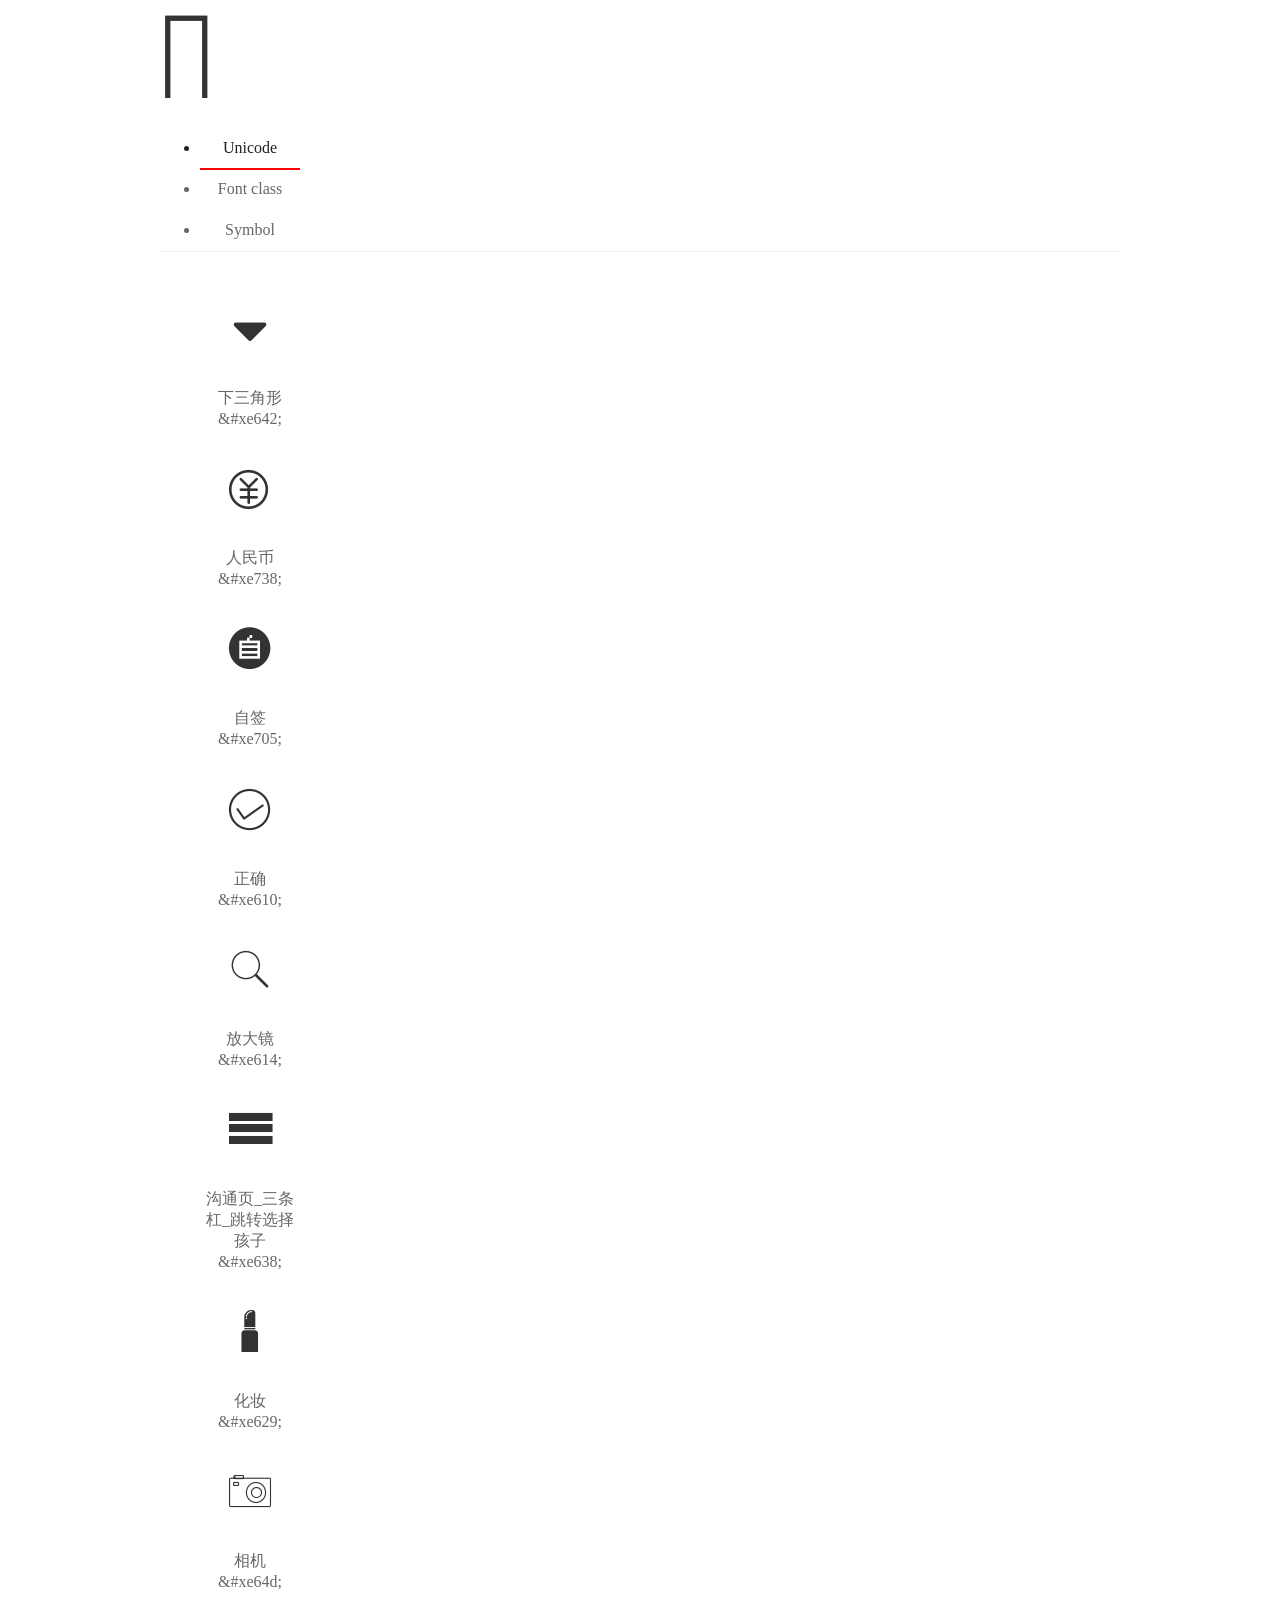
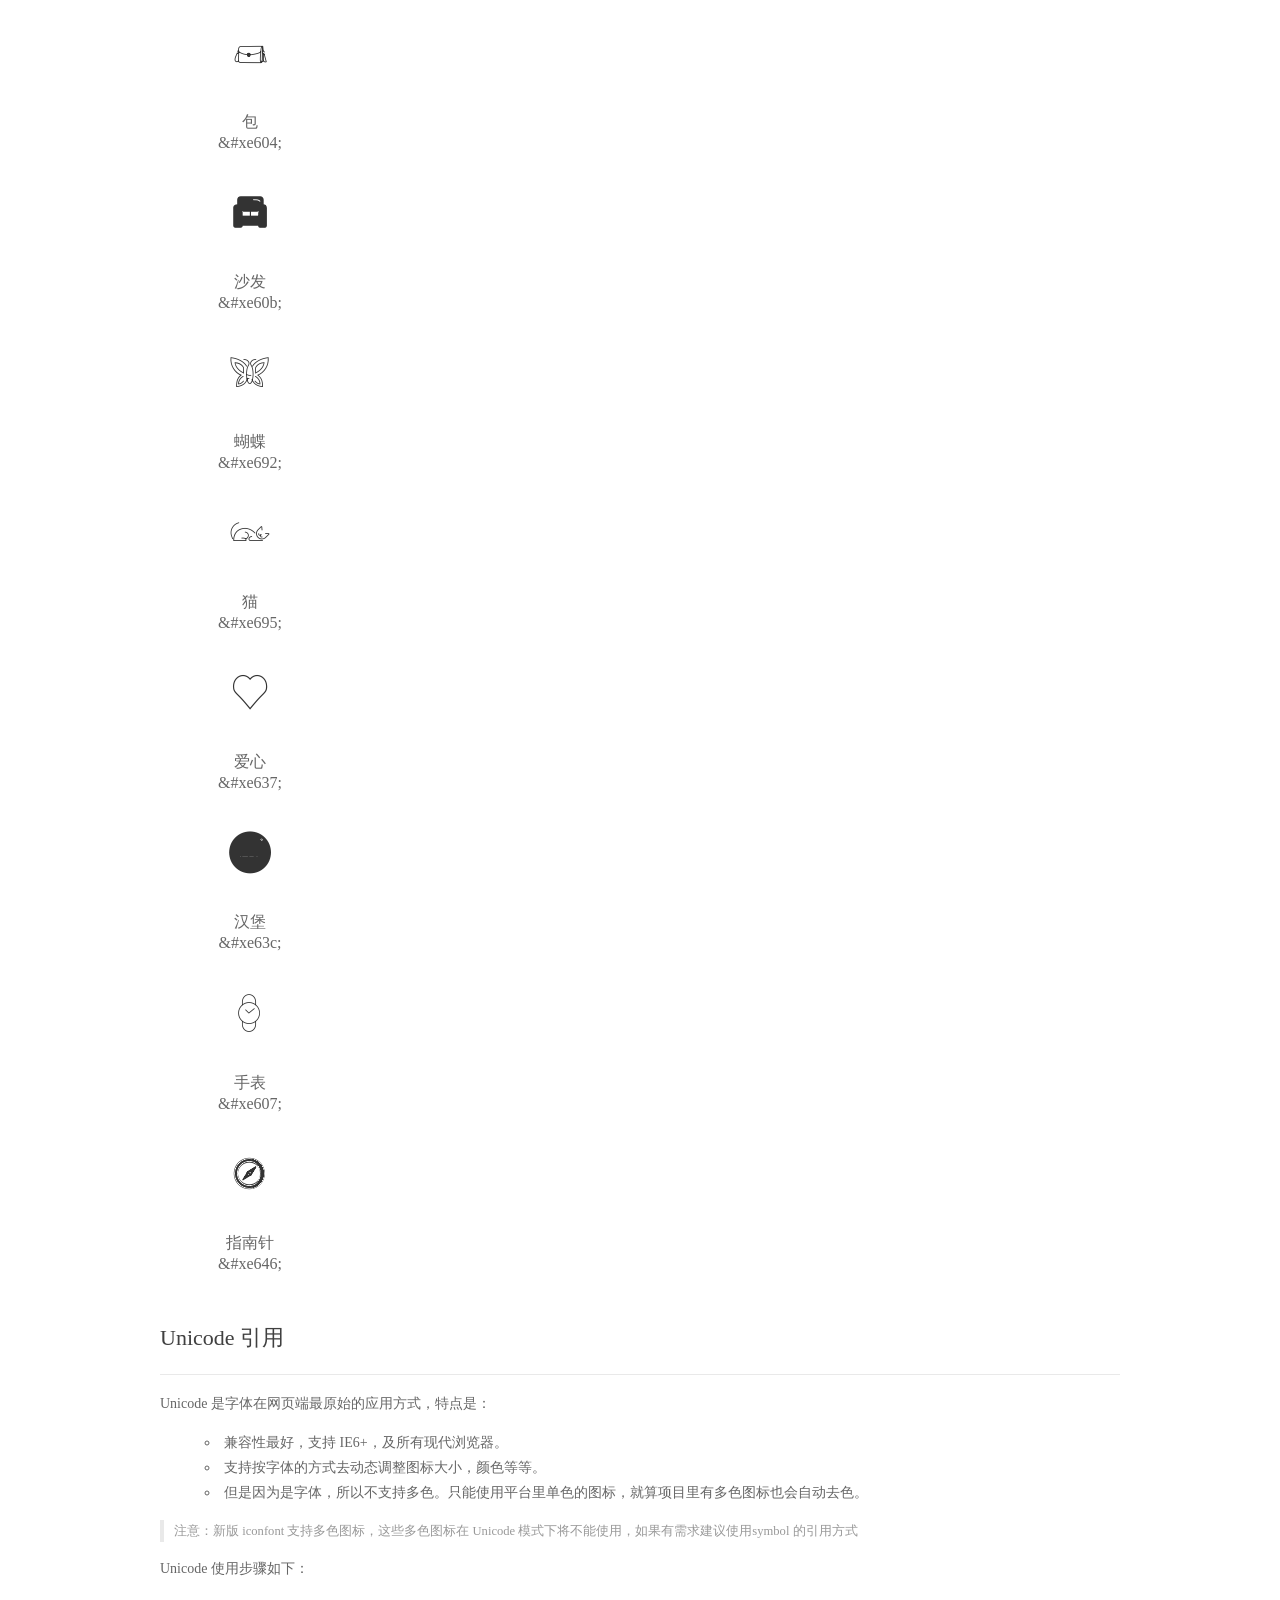
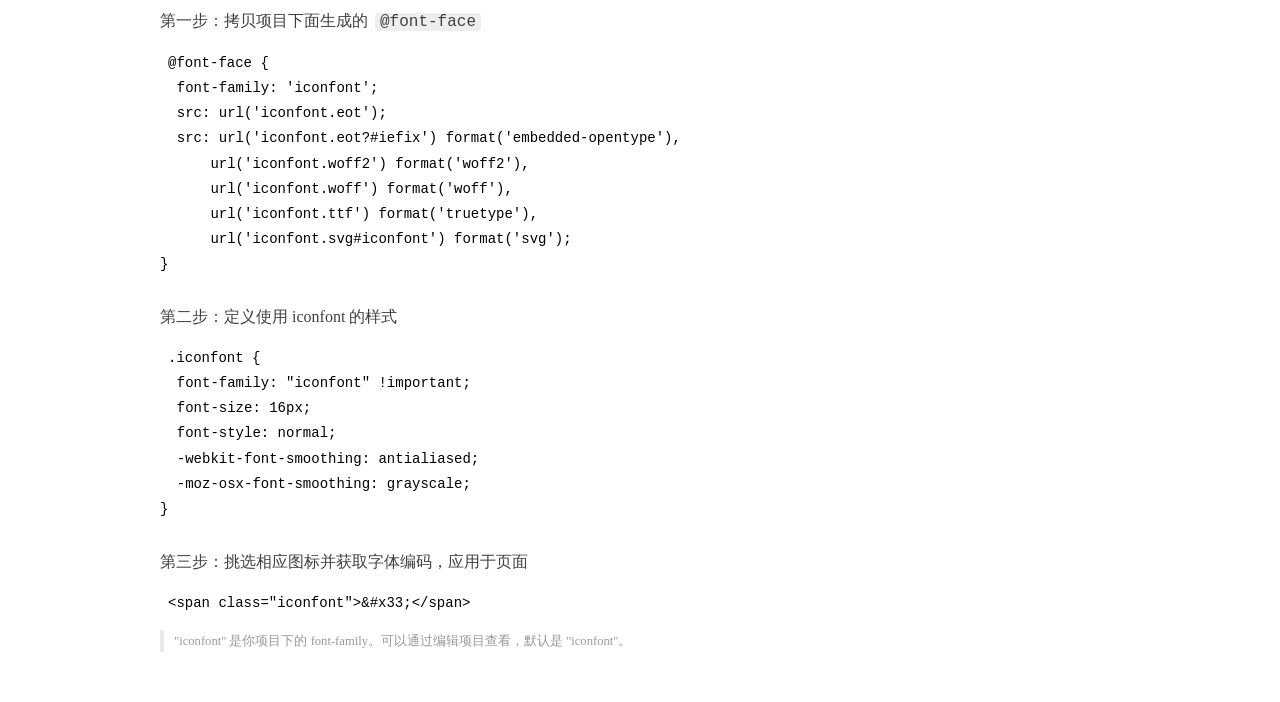
<file: src/fonts/font_r8h1s0girkn/demo_index.html>
<!DOCTYPE html>
<html>
<head>
  <meta charset="utf-8"/>
  <title>IconFont Demo</title>
  <link rel="shortcut icon" href="https://img.alicdn.com/tps/i4/TB1_oz6GVXXXXaFXpXXJDFnIXXX-64-64.ico" type="image/x-icon"/>
  <link rel="stylesheet" href="https://g.alicdn.com/thx/cube/1.3.2/cube.min.css">
  <link rel="stylesheet" href="demo.css">
  <link rel="stylesheet" href="iconfont.css">
  <script src="iconfont.js"></script>
  <!-- jQuery -->
  <script src="https://a1.alicdn.com/oss/uploads/2018/12/26/7bfddb60-08e8-11e9-9b04-53e73bb6408b.js"></script>
  <!-- 代码高亮 -->
  <script src="https://a1.alicdn.com/oss/uploads/2018/12/26/a3f714d0-08e6-11e9-8a15-ebf944d7534c.js"></script>
</head>
<body>
  <div class="main">
    <h1 class="logo"><a href="https://www.iconfont.cn/" title="iconfont 首页" target="_blank">&#xe86b;</a></h1>
    <div class="nav-tabs">
      <ul id="tabs" class="dib-box">
        <li class="dib active"><span>Unicode</span></li>
        <li class="dib"><span>Font class</span></li>
        <li class="dib"><span>Symbol</span></li>
      </ul>
      
    </div>
    <div class="tab-container">
      <div class="content unicode" style="display: block;">
          <ul class="icon_lists dib-box">
          
            <li class="dib">
              <span class="icon iconfont">&#xe642;</span>
                <div class="name">下三角形</div>
                <div class="code-name">&amp;#xe642;</div>
              </li>
          
            <li class="dib">
              <span class="icon iconfont">&#xe738;</span>
                <div class="name">人民币</div>
                <div class="code-name">&amp;#xe738;</div>
              </li>
          
            <li class="dib">
              <span class="icon iconfont">&#xe705;</span>
                <div class="name">自签</div>
                <div class="code-name">&amp;#xe705;</div>
              </li>
          
            <li class="dib">
              <span class="icon iconfont">&#xe610;</span>
                <div class="name">正确</div>
                <div class="code-name">&amp;#xe610;</div>
              </li>
          
            <li class="dib">
              <span class="icon iconfont">&#xe614;</span>
                <div class="name">放大镜</div>
                <div class="code-name">&amp;#xe614;</div>
              </li>
          
            <li class="dib">
              <span class="icon iconfont">&#xe638;</span>
                <div class="name">沟通页_三条杠_跳转选择孩子</div>
                <div class="code-name">&amp;#xe638;</div>
              </li>
          
            <li class="dib">
              <span class="icon iconfont">&#xe629;</span>
                <div class="name">化妆</div>
                <div class="code-name">&amp;#xe629;</div>
              </li>
          
            <li class="dib">
              <span class="icon iconfont">&#xe64d;</span>
                <div class="name">相机</div>
                <div class="code-name">&amp;#xe64d;</div>
              </li>
          
            <li class="dib">
              <span class="icon iconfont">&#xe604;</span>
                <div class="name">包</div>
                <div class="code-name">&amp;#xe604;</div>
              </li>
          
            <li class="dib">
              <span class="icon iconfont">&#xe60b;</span>
                <div class="name">沙发</div>
                <div class="code-name">&amp;#xe60b;</div>
              </li>
          
            <li class="dib">
              <span class="icon iconfont">&#xe692;</span>
                <div class="name">蝴蝶</div>
                <div class="code-name">&amp;#xe692;</div>
              </li>
          
            <li class="dib">
              <span class="icon iconfont">&#xe695;</span>
                <div class="name">猫</div>
                <div class="code-name">&amp;#xe695;</div>
              </li>
          
            <li class="dib">
              <span class="icon iconfont">&#xe637;</span>
                <div class="name">爱心</div>
                <div class="code-name">&amp;#xe637;</div>
              </li>
          
            <li class="dib">
              <span class="icon iconfont">&#xe63c;</span>
                <div class="name">汉堡</div>
                <div class="code-name">&amp;#xe63c;</div>
              </li>
          
            <li class="dib">
              <span class="icon iconfont">&#xe607;</span>
                <div class="name">手表</div>
                <div class="code-name">&amp;#xe607;</div>
              </li>
          
            <li class="dib">
              <span class="icon iconfont">&#xe646;</span>
                <div class="name">指南针</div>
                <div class="code-name">&amp;#xe646;</div>
              </li>
          
          </ul>
          <div class="article markdown">
          <h2 id="unicode-">Unicode 引用</h2>
          <hr>

          <p>Unicode 是字体在网页端最原始的应用方式，特点是：</p>
          <ul>
            <li>兼容性最好，支持 IE6+，及所有现代浏览器。</li>
            <li>支持按字体的方式去动态调整图标大小，颜色等等。</li>
            <li>但是因为是字体，所以不支持多色。只能使用平台里单色的图标，就算项目里有多色图标也会自动去色。</li>
          </ul>
          <blockquote>
            <p>注意：新版 iconfont 支持多色图标，这些多色图标在 Unicode 模式下将不能使用，如果有需求建议使用symbol 的引用方式</p>
          </blockquote>
          <p>Unicode 使用步骤如下：</p>
          <h3 id="-font-face">第一步：拷贝项目下面生成的 <code>@font-face</code></h3>
<pre><code class="language-css"
>@font-face {
  font-family: 'iconfont';
  src: url('iconfont.eot');
  src: url('iconfont.eot?#iefix') format('embedded-opentype'),
      url('iconfont.woff2') format('woff2'),
      url('iconfont.woff') format('woff'),
      url('iconfont.ttf') format('truetype'),
      url('iconfont.svg#iconfont') format('svg');
}
</code></pre>
          <h3 id="-iconfont-">第二步：定义使用 iconfont 的样式</h3>
<pre><code class="language-css"
>.iconfont {
  font-family: "iconfont" !important;
  font-size: 16px;
  font-style: normal;
  -webkit-font-smoothing: antialiased;
  -moz-osx-font-smoothing: grayscale;
}
</code></pre>
          <h3 id="-">第三步：挑选相应图标并获取字体编码，应用于页面</h3>
<pre>
<code class="language-html"
>&lt;span class="iconfont"&gt;&amp;#x33;&lt;/span&gt;
</code></pre>
          <blockquote>
            <p>"iconfont" 是你项目下的 font-family。可以通过编辑项目查看，默认是 "iconfont"。</p>
          </blockquote>
          </div>
      </div>
      <div class="content font-class">
        <ul class="icon_lists dib-box">
          
          <li class="dib">
            <span class="icon iconfont icon-xiasanjiaoxing"></span>
            <div class="name">
              下三角形
            </div>
            <div class="code-name">.icon-xiasanjiaoxing
            </div>
          </li>
          
          <li class="dib">
            <span class="icon iconfont icon-renminbi"></span>
            <div class="name">
              人民币
            </div>
            <div class="code-name">.icon-renminbi
            </div>
          </li>
          
          <li class="dib">
            <span class="icon iconfont icon-ziqian"></span>
            <div class="name">
              自签
            </div>
            <div class="code-name">.icon-ziqian
            </div>
          </li>
          
          <li class="dib">
            <span class="icon iconfont icon-zhengque"></span>
            <div class="name">
              正确
            </div>
            <div class="code-name">.icon-zhengque
            </div>
          </li>
          
          <li class="dib">
            <span class="icon iconfont icon-fangdajing"></span>
            <div class="name">
              放大镜
            </div>
            <div class="code-name">.icon-fangdajing
            </div>
          </li>
          
          <li class="dib">
            <span class="icon iconfont icon-goutongye_santiaogang_tiaozhuanxuanzehaizi"></span>
            <div class="name">
              沟通页_三条杠_跳转选择孩子
            </div>
            <div class="code-name">.icon-goutongye_santiaogang_tiaozhuanxuanzehaizi
            </div>
          </li>
          
          <li class="dib">
            <span class="icon iconfont icon-ziyuan"></span>
            <div class="name">
              化妆
            </div>
            <div class="code-name">.icon-ziyuan
            </div>
          </li>
          
          <li class="dib">
            <span class="icon iconfont icon-xiangji"></span>
            <div class="name">
              相机
            </div>
            <div class="code-name">.icon-xiangji
            </div>
          </li>
          
          <li class="dib">
            <span class="icon iconfont icon-icon-"></span>
            <div class="name">
              包
            </div>
            <div class="code-name">.icon-icon-
            </div>
          </li>
          
          <li class="dib">
            <span class="icon iconfont icon-shafa"></span>
            <div class="name">
              沙发
            </div>
            <div class="code-name">.icon-shafa
            </div>
          </li>
          
          <li class="dib">
            <span class="icon iconfont icon-hudie"></span>
            <div class="name">
              蝴蝶
            </div>
            <div class="code-name">.icon-hudie
            </div>
          </li>
          
          <li class="dib">
            <span class="icon iconfont icon-mao"></span>
            <div class="name">
              猫
            </div>
            <div class="code-name">.icon-mao
            </div>
          </li>
          
          <li class="dib">
            <span class="icon iconfont icon-aixin"></span>
            <div class="name">
              爱心
            </div>
            <div class="code-name">.icon-aixin
            </div>
          </li>
          
          <li class="dib">
            <span class="icon iconfont icon-hanbao"></span>
            <div class="name">
              汉堡
            </div>
            <div class="code-name">.icon-hanbao
            </div>
          </li>
          
          <li class="dib">
            <span class="icon iconfont icon-shoubiao"></span>
            <div class="name">
              手表
            </div>
            <div class="code-name">.icon-shoubiao
            </div>
          </li>
          
          <li class="dib">
            <span class="icon iconfont icon-zhinanzhen"></span>
            <div class="name">
              指南针
            </div>
            <div class="code-name">.icon-zhinanzhen
            </div>
          </li>
          
        </ul>
        <div class="article markdown">
        <h2 id="font-class-">font-class 引用</h2>
        <hr>

        <p>font-class 是 Unicode 使用方式的一种变种，主要是解决 Unicode 书写不直观，语意不明确的问题。</p>
        <p>与 Unicode 使用方式相比，具有如下特点：</p>
        <ul>
          <li>兼容性良好，支持 IE8+，及所有现代浏览器。</li>
          <li>相比于 Unicode 语意明确，书写更直观。可以很容易分辨这个 icon 是什么。</li>
          <li>因为使用 class 来定义图标，所以当要替换图标时，只需要修改 class 里面的 Unicode 引用。</li>
          <li>不过因为本质上还是使用的字体，所以多色图标还是不支持的。</li>
        </ul>
        <p>使用步骤如下：</p>
        <h3 id="-fontclass-">第一步：引入项目下面生成的 fontclass 代码：</h3>
<pre><code class="language-html">&lt;link rel="stylesheet" href="./iconfont.css"&gt;
</code></pre>
        <h3 id="-">第二步：挑选相应图标并获取类名，应用于页面：</h3>
<pre><code class="language-html">&lt;span class="iconfont icon-xxx"&gt;&lt;/span&gt;
</code></pre>
        <blockquote>
          <p>"
            iconfont" 是你项目下的 font-family。可以通过编辑项目查看，默认是 "iconfont"。</p>
        </blockquote>
      </div>
      </div>
      <div class="content symbol">
          <ul class="icon_lists dib-box">
          
            <li class="dib">
                <svg class="icon svg-icon" aria-hidden="true">
                  <use xlink:href="#icon-xiasanjiaoxing"></use>
                </svg>
                <div class="name">下三角形</div>
                <div class="code-name">#icon-xiasanjiaoxing</div>
            </li>
          
            <li class="dib">
                <svg class="icon svg-icon" aria-hidden="true">
                  <use xlink:href="#icon-renminbi"></use>
                </svg>
                <div class="name">人民币</div>
                <div class="code-name">#icon-renminbi</div>
            </li>
          
            <li class="dib">
                <svg class="icon svg-icon" aria-hidden="true">
                  <use xlink:href="#icon-ziqian"></use>
                </svg>
                <div class="name">自签</div>
                <div class="code-name">#icon-ziqian</div>
            </li>
          
            <li class="dib">
                <svg class="icon svg-icon" aria-hidden="true">
                  <use xlink:href="#icon-zhengque"></use>
                </svg>
                <div class="name">正确</div>
                <div class="code-name">#icon-zhengque</div>
            </li>
          
            <li class="dib">
                <svg class="icon svg-icon" aria-hidden="true">
                  <use xlink:href="#icon-fangdajing"></use>
                </svg>
                <div class="name">放大镜</div>
                <div class="code-name">#icon-fangdajing</div>
            </li>
          
            <li class="dib">
                <svg class="icon svg-icon" aria-hidden="true">
                  <use xlink:href="#icon-goutongye_santiaogang_tiaozhuanxuanzehaizi"></use>
                </svg>
                <div class="name">沟通页_三条杠_跳转选择孩子</div>
                <div class="code-name">#icon-goutongye_santiaogang_tiaozhuanxuanzehaizi</div>
            </li>
          
            <li class="dib">
                <svg class="icon svg-icon" aria-hidden="true">
                  <use xlink:href="#icon-ziyuan"></use>
                </svg>
                <div class="name">化妆</div>
                <div class="code-name">#icon-ziyuan</div>
            </li>
          
            <li class="dib">
                <svg class="icon svg-icon" aria-hidden="true">
                  <use xlink:href="#icon-xiangji"></use>
                </svg>
                <div class="name">相机</div>
                <div class="code-name">#icon-xiangji</div>
            </li>
          
            <li class="dib">
                <svg class="icon svg-icon" aria-hidden="true">
                  <use xlink:href="#icon-icon-"></use>
                </svg>
                <div class="name">包</div>
                <div class="code-name">#icon-icon-</div>
            </li>
          
            <li class="dib">
                <svg class="icon svg-icon" aria-hidden="true">
                  <use xlink:href="#icon-shafa"></use>
                </svg>
                <div class="name">沙发</div>
                <div class="code-name">#icon-shafa</div>
            </li>
          
            <li class="dib">
                <svg class="icon svg-icon" aria-hidden="true">
                  <use xlink:href="#icon-hudie"></use>
                </svg>
                <div class="name">蝴蝶</div>
                <div class="code-name">#icon-hudie</div>
            </li>
          
            <li class="dib">
                <svg class="icon svg-icon" aria-hidden="true">
                  <use xlink:href="#icon-mao"></use>
                </svg>
                <div class="name">猫</div>
                <div class="code-name">#icon-mao</div>
            </li>
          
            <li class="dib">
                <svg class="icon svg-icon" aria-hidden="true">
                  <use xlink:href="#icon-aixin"></use>
                </svg>
                <div class="name">爱心</div>
                <div class="code-name">#icon-aixin</div>
            </li>
          
            <li class="dib">
                <svg class="icon svg-icon" aria-hidden="true">
                  <use xlink:href="#icon-hanbao"></use>
                </svg>
                <div class="name">汉堡</div>
                <div class="code-name">#icon-hanbao</div>
            </li>
          
            <li class="dib">
                <svg class="icon svg-icon" aria-hidden="true">
                  <use xlink:href="#icon-shoubiao"></use>
                </svg>
                <div class="name">手表</div>
                <div class="code-name">#icon-shoubiao</div>
            </li>
          
            <li class="dib">
                <svg class="icon svg-icon" aria-hidden="true">
                  <use xlink:href="#icon-zhinanzhen"></use>
                </svg>
                <div class="name">指南针</div>
                <div class="code-name">#icon-zhinanzhen</div>
            </li>
          
          </ul>
          <div class="article markdown">
          <h2 id="symbol-">Symbol 引用</h2>
          <hr>

          <p>这是一种全新的使用方式，应该说这才是未来的主流，也是平台目前推荐的用法。相关介绍可以参考这篇<a href="">文章</a>
            这种用法其实是做了一个 SVG 的集合，与另外两种相比具有如下特点：</p>
          <ul>
            <li>支持多色图标了，不再受单色限制。</li>
            <li>通过一些技巧，支持像字体那样，通过 <code>font-size</code>, <code>color</code> 来调整样式。</li>
            <li>兼容性较差，支持 IE9+，及现代浏览器。</li>
            <li>浏览器渲染 SVG 的性能一般，还不如 png。</li>
          </ul>
          <p>使用步骤如下：</p>
          <h3 id="-symbol-">第一步：引入项目下面生成的 symbol 代码：</h3>
<pre><code class="language-html">&lt;script src="./iconfont.js"&gt;&lt;/script&gt;
</code></pre>
          <h3 id="-css-">第二步：加入通用 CSS 代码（引入一次就行）：</h3>
<pre><code class="language-html">&lt;style&gt;
.icon {
  width: 1em;
  height: 1em;
  vertical-align: -0.15em;
  fill: currentColor;
  overflow: hidden;
}
&lt;/style&gt;
</code></pre>
          <h3 id="-">第三步：挑选相应图标并获取类名，应用于页面：</h3>
<pre><code class="language-html">&lt;svg class="icon" aria-hidden="true"&gt;
  &lt;use xlink:href="#icon-xxx"&gt;&lt;/use&gt;
&lt;/svg&gt;
</code></pre>
          </div>
      </div>

    </div>
  </div>
  <script>
  $(document).ready(function () {
      $('.tab-container .content:first').show()

      $('#tabs li').click(function (e) {
        var tabContent = $('.tab-container .content')
        var index = $(this).index()

        if ($(this).hasClass('active')) {
          return
        } else {
          $('#tabs li').removeClass('active')
          $(this).addClass('active')

          tabContent.hide().eq(index).fadeIn()
        }
      })
    })
  </script>
</body>
</html>
</file>
<file: src/fonts/font_r8h1s0girkn/demo.css>
/* Logo 字体 */
@font-face {
  font-family: "iconfont logo";
  src: url('https://at.alicdn.com/t/font_985780_km7mi63cihi.eot?t=1545807318834');
  src: url('https://at.alicdn.com/t/font_985780_km7mi63cihi.eot?t=1545807318834#iefix') format('embedded-opentype'),
    url('https://at.alicdn.com/t/font_985780_km7mi63cihi.woff?t=1545807318834') format('woff'),
    url('https://at.alicdn.com/t/font_985780_km7mi63cihi.ttf?t=1545807318834') format('truetype'),
    url('https://at.alicdn.com/t/font_985780_km7mi63cihi.svg?t=1545807318834#iconfont') format('svg');
}

.logo {
  font-family: "iconfont logo";
  font-size: 160px;
  font-style: normal;
  -webkit-font-smoothing: antialiased;
  -moz-osx-font-smoothing: grayscale;
}

/* tabs */
.nav-tabs {
  position: relative;
}

.nav-tabs .nav-more {
  position: absolute;
  right: 0;
  bottom: 0;
  height: 42px;
  line-height: 42px;
  color: #666;
}

#tabs {
  border-bottom: 1px solid #eee;
}

#tabs li {
  cursor: pointer;
  width: 100px;
  height: 40px;
  line-height: 40px;
  text-align: center;
  font-size: 16px;
  border-bottom: 2px solid transparent;
  position: relative;
  z-index: 1;
  margin-bottom: -1px;
  color: #666;
}


#tabs .active {
  border-bottom-color: #f00;
  color: #222;
}

.tab-container .content {
  display: none;
}

/* 页面布局 */
.main {
  padding: 30px 100px;
  width: 960px;
  margin: 0 auto;
}

.main .logo {
  color: #333;
  text-align: left;
  margin-bottom: 30px;
  line-height: 1;
  height: 110px;
  margin-top: -50px;
  overflow: hidden;
  *zoom: 1;
}

.main .logo a {
  font-size: 160px;
  color: #333;
}

.helps {
  margin-top: 40px;
}

.helps pre {
  padding: 20px;
  margin: 10px 0;
  border: solid 1px #e7e1cd;
  background-color: #fffdef;
  overflow: auto;
}

.icon_lists {
  width: 100% !important;
  overflow: hidden;
  *zoom: 1;
}

.icon_lists li {
  width: 100px;
  margin-bottom: 10px;
  margin-right: 20px;
  text-align: center;
  list-style: none !important;
  cursor: default;
}

.icon_lists li .code-name {
  line-height: 1.2;
}

.icon_lists .icon {
  display: block;
  height: 100px;
  line-height: 100px;
  font-size: 42px;
  margin: 10px auto;
  color: #333;
  -webkit-transition: font-size 0.25s linear, width 0.25s linear;
  -moz-transition: font-size 0.25s linear, width 0.25s linear;
  transition: font-size 0.25s linear, width 0.25s linear;
}

.icon_lists .icon:hover {
  font-size: 100px;
}

.icon_lists .svg-icon {
  /* 通过设置 font-size 来改变图标大小 */
  width: 1em;
  /* 图标和文字相邻时，垂直对齐 */
  vertical-align: -0.15em;
  /* 通过设置 color 来改变 SVG 的颜色/fill */
  fill: currentColor;
  /* path 和 stroke 溢出 viewBox 部分在 IE 下会显示
      normalize.css 中也包含这行 */
  overflow: hidden;
}

.icon_lists li .name,
.icon_lists li .code-name {
  color: #666;
}

/* markdown 样式 */
.markdown {
  color: #666;
  font-size: 14px;
  line-height: 1.8;
}

.highlight {
  line-height: 1.5;
}

.markdown img {
  vertical-align: middle;
  max-width: 100%;
}

.markdown h1 {
  color: #404040;
  font-weight: 500;
  line-height: 40px;
  margin-bottom: 24px;
}

.markdown h2,
.markdown h3,
.markdown h4,
.markdown h5,
.markdown h6 {
  color: #404040;
  margin: 1.6em 0 0.6em 0;
  font-weight: 500;
  clear: both;
}

.markdown h1 {
  font-size: 28px;
}

.markdown h2 {
  font-size: 22px;
}

.markdown h3 {
  font-size: 16px;
}

.markdown h4 {
  font-size: 14px;
}

.markdown h5 {
  font-size: 12px;
}

.markdown h6 {
  font-size: 12px;
}

.markdown hr {
  height: 1px;
  border: 0;
  background: #e9e9e9;
  margin: 16px 0;
  clear: both;
}

.markdown p {
  margin: 1em 0;
}

.markdown>p,
.markdown>blockquote,
.markdown>.highlight,
.markdown>ol,
.markdown>ul {
  width: 80%;
}

.markdown ul>li {
  list-style: circle;
}

.markdown>ul li,
.markdown blockquote ul>li {
  margin-left: 20px;
  padding-left: 4px;
}

.markdown>ul li p,
.markdown>ol li p {
  margin: 0.6em 0;
}

.markdown ol>li {
  list-style: decimal;
}

.markdown>ol li,
.markdown blockquote ol>li {
  margin-left: 20px;
  padding-left: 4px;
}

.markdown code {
  margin: 0 3px;
  padding: 0 5px;
  background: #eee;
  border-radius: 3px;
}

.markdown strong,
.markdown b {
  font-weight: 600;
}

.markdown>table {
  border-collapse: collapse;
  border-spacing: 0px;
  empty-cells: show;
  border: 1px solid #e9e9e9;
  width: 95%;
  margin-bottom: 24px;
}

.markdown>table th {
  white-space: nowrap;
  color: #333;
  font-weight: 600;
}

.markdown>table th,
.markdown>table td {
  border: 1px solid #e9e9e9;
  padding: 8px 16px;
  text-align: left;
}

.markdown>table th {
  background: #F7F7F7;
}

.markdown blockquote {
  font-size: 90%;
  color: #999;
  border-left: 4px solid #e9e9e9;
  padding-left: 0.8em;
  margin: 1em 0;
}

.markdown blockquote p {
  margin: 0;
}

.markdown .anchor {
  opacity: 0;
  transition: opacity 0.3s ease;
  margin-left: 8px;
}

.markdown .waiting {
  color: #ccc;
}

.markdown h1:hover .anchor,
.markdown h2:hover .anchor,
.markdown h3:hover .anchor,
.markdown h4:hover .anchor,
.markdown h5:hover .anchor,
.markdown h6:hover .anchor {
  opacity: 1;
  display: inline-block;
}

.markdown>br,
.markdown>p>br {
  clear: both;
}


.hljs {
  display: block;
  background: white;
  padding: 0.5em;
  color: #333333;
  overflow-x: auto;
}

.hljs-comment,
.hljs-meta {
  color: #969896;
}

.hljs-string,
.hljs-variable,
.hljs-template-variable,
.hljs-strong,
.hljs-emphasis,
.hljs-quote {
  color: #df5000;
}

.hljs-keyword,
.hljs-selector-tag,
.hljs-type {
  color: #a71d5d;
}

.hljs-literal,
.hljs-symbol,
.hljs-bullet,
.hljs-attribute {
  color: #0086b3;
}

.hljs-section,
.hljs-name {
  color: #63a35c;
}

.hljs-tag {
  color: #333333;
}

.hljs-title,
.hljs-attr,
.hljs-selector-id,
.hljs-selector-class,
.hljs-selector-attr,
.hljs-selector-pseudo {
  color: #795da3;
}

.hljs-addition {
  color: #55a532;
  background-color: #eaffea;
}

.hljs-deletion {
  color: #bd2c00;
  background-color: #ffecec;
}

.hljs-link {
  text-decoration: underline;
}

/* 代码高亮 */
/* PrismJS 1.15.0
https://prismjs.com/download.html#themes=prism&languages=markup+css+clike+javascript */
/**
 * prism.js default theme for JavaScript, CSS and HTML
 * Based on dabblet (http://dabblet.com)
 * @author Lea Verou
 */
code[class*="language-"],
pre[class*="language-"] {
  color: black;
  background: none;
  text-shadow: 0 1px white;
  font-family: Consolas, Monaco, 'Andale Mono', 'Ubuntu Mono', monospace;
  text-align: left;
  white-space: pre;
  word-spacing: normal;
  word-break: normal;
  word-wrap: normal;
  line-height: 1.5;

  -moz-tab-size: 4;
  -o-tab-size: 4;
  tab-size: 4;

  -webkit-hyphens: none;
  -moz-hyphens: none;
  -ms-hyphens: none;
  hyphens: none;
}

pre[class*="language-"]::-moz-selection,
pre[class*="language-"] ::-moz-selection,
code[class*="language-"]::-moz-selection,
code[class*="language-"] ::-moz-selection {
  text-shadow: none;
  background: #b3d4fc;
}

pre[class*="language-"]::selection,
pre[class*="language-"] ::selection,
code[class*="language-"]::selection,
code[class*="language-"] ::selection {
  text-shadow: none;
  background: #b3d4fc;
}

@media print {

  code[class*="language-"],
  pre[class*="language-"] {
    text-shadow: none;
  }
}

/* Code blocks */
pre[class*="language-"] {
  padding: 1em;
  margin: .5em 0;
  overflow: auto;
}

:not(pre)>code[class*="language-"],
pre[class*="language-"] {
  background: #f5f2f0;
}

/* Inline code */
:not(pre)>code[class*="language-"] {
  padding: .1em;
  border-radius: .3em;
  white-space: normal;
}

.token.comment,
.token.prolog,
.token.doctype,
.token.cdata {
  color: slategray;
}

.token.punctuation {
  color: #999;
}

.namespace {
  opacity: .7;
}

.token.property,
.token.tag,
.token.boolean,
.token.number,
.token.constant,
.token.symbol,
.token.deleted {
  color: #905;
}

.token.selector,
.token.attr-name,
.token.string,
.token.char,
.token.builtin,
.token.inserted {
  color: #690;
}

.token.operator,
.token.entity,
.token.url,
.language-css .token.string,
.style .token.string {
  color: #9a6e3a;
  background: hsla(0, 0%, 100%, .5);
}

.token.atrule,
.token.attr-value,
.token.keyword {
  color: #07a;
}

.token.function,
.token.class-name {
  color: #DD4A68;
}

.token.regex,
.token.important,
.token.variable {
  color: #e90;
}

.token.important,
.token.bold {
  font-weight: bold;
}

.token.italic {
  font-style: italic;
}

.token.entity {
  cursor: help;
}
</file>
<file: src/fonts/font_r8h1s0girkn/iconfont.css>
@font-face {font-family: "iconfont";
  src: url('iconfont.eot?t=1607774446538'); /* IE9 */
  src: url('iconfont.eot?t=1607774446538#iefix') format('embedded-opentype'), /* IE6-IE8 */
  url('[data-uri]') format('woff2'),
  url('iconfont.woff?t=1607774446538') format('woff'),
  url('iconfont.ttf?t=1607774446538') format('truetype'), /* chrome, firefox, opera, Safari, Android, iOS 4.2+ */
  url('iconfont.svg?t=1607774446538#iconfont') format('svg'); /* iOS 4.1- */
}

.iconfont {
  font-family: "iconfont" !important;
  font-size: 16px;
  font-style: normal;
  -webkit-font-smoothing: antialiased;
  -moz-osx-font-smoothing: grayscale;
}

.icon-xiasanjiaoxing:before {
  content: "\e642";
}

.icon-renminbi:before {
  content: "\e738";
}

.icon-ziqian:before {
  content: "\e705";
}

.icon-zhengque:before {
  content: "\e610";
}

.icon-fangdajing:before {
  content: "\e614";
}

.icon-goutongye_santiaogang_tiaozhuanxuanzehaizi:before {
  content: "\e638";
}

.icon-ziyuan:before {
  content: "\e629";
}

.icon-xiangji:before {
  content: "\e64d";
}

.icon-icon-:before {
  content: "\e604";
}

.icon-shafa:before {
  content: "\e60b";
}

.icon-hudie:before {
  content: "\e692";
}

.icon-mao:before {
  content: "\e695";
}

.icon-aixin:before {
  content: "\e637";
}

.icon-hanbao:before {
  content: "\e63c";
}

.icon-shoubiao:before {
  content: "\e607";
}

.icon-zhinanzhen:before {
  content: "\e646";
}
</file>
